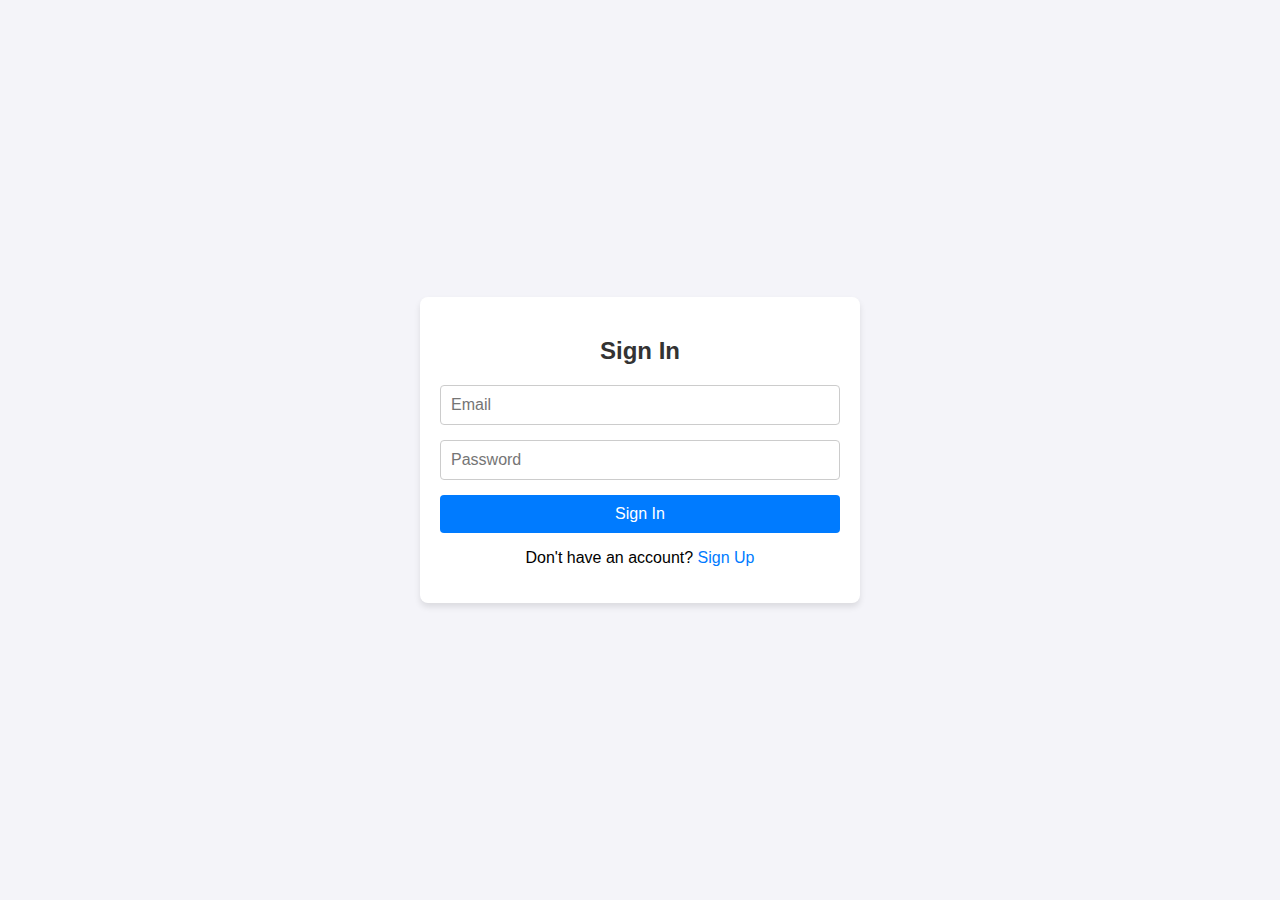
<file: index.html>
<!DOCTYPE html>
<!-- saved from url=(0025)http://localhost/signin1/ -->
<html lang="en"><head><meta http-equiv="Content-Type" content="text/html; charset=UTF-8">
    
    <meta name="viewport" content="width=device-width, initial-scale=1.0">
    <title>Sign In / Sign Up</title>
    <style>
        body {
            font-family: Arial, sans-serif;
            background-color: #f4f4f9;
            margin: 0;
            padding: 0;
            display: flex;
            justify-content: center;
            align-items: center;
            height: 100vh;
        }

        .form-container {
            width: 100%;
            max-width: 400px;
            background: #fff;
            padding: 20px;
            border-radius: 8px;
            box-shadow: 0 4px 6px rgba(0, 0, 0, 0.1);
        }

        .form-container h2 {
            text-align: center;
            margin-bottom: 20px;
            color: #333;
        }

        .form-container form {
            display: flex;
            flex-direction: column;
        }

        .form-container input {
            margin-bottom: 15px;
            padding: 10px;
            border: 1px solid #ccc;
            border-radius: 4px;
            font-size: 16px;
        }

        .form-container button {
            padding: 10px;
            background-color: #007bff;
            color: white;
            border: none;
            border-radius: 4px;
            cursor: pointer;
            font-size: 16px;
        }

        .form-container button:hover {
            background-color: #0056b3;
        }

        .toggle-link {
            text-align: center;
            margin-top: 10px;
        }

        .toggle-link a {
            color: #007bff;
            text-decoration: none;
        }

        .toggle-link a:hover {
            text-decoration: underline;
        }
    </style>
</head>
<body>
    <div class="form-container">
        
        <h2>Sign In</h2>

        <form action="http://localhost/signin1/process.php" method="post">
                        <input type="email" name="email" placeholder="Email" required="">
            <input type="password" name="password" placeholder="Password" required="">
            <button type="submit" name="action" value="signin">
                Sign In            </button>
        </form>

        <div class="toggle-link">
                            <p>Don't have an account? <a href="http://localhost/signin1/?signup">Sign Up</a></p>
                    </div>
    </div>


</body></html>
</file>
